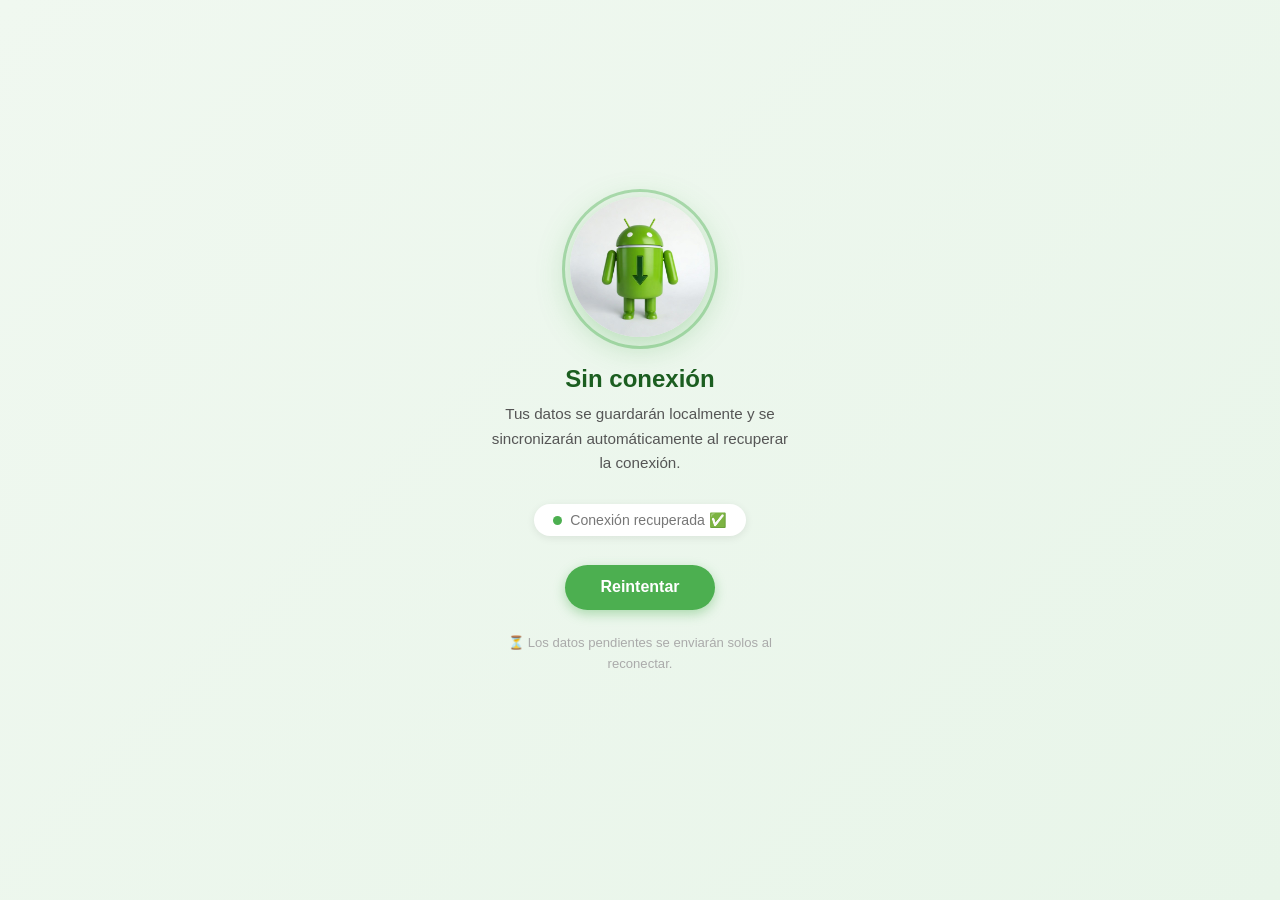
<file: offline.html>
<!DOCTYPE html>
<html lang="es">
<head>
  <meta charset="UTF-8" />
  <meta name="viewport" content="width=device-width, initial-scale=1.0" />
  <meta name="theme-color" content="#4CAF50" />
  <title>Sin conexión</title>
  <style>
    * { margin: 0; padding: 0; box-sizing: border-box; }

    body {
      min-height: 100dvh;
      display: flex;
      flex-direction: column;
      align-items: center;
      justify-content: center;
      background: linear-gradient(135deg, #f0f8f0 0%, #e8f5e9 100%);
      font-family: -apple-system, BlinkMacSystemFont, 'Segoe UI', sans-serif;
      color: #2e7d32;
      padding: 2rem;
      text-align: center;
    }

    .robot-wrap {
      position: relative;
      margin-bottom: 1.5rem;
    }

    .robot {
      width: 140px;
      height: 140px;
      border-radius: 50%;
      object-fit: cover;
      box-shadow: 0 8px 32px rgba(76,175,80,0.35);
      animation: float 3s ease-in-out infinite;
    }

    @keyframes float {
      0%, 100% { transform: translateY(0px); }
      50% { transform: translateY(-12px); }
    }

    .pulse-ring {
      position: absolute;
      inset: -8px;
      border-radius: 50%;
      border: 3px solid rgba(76,175,80,0.4);
      animation: ring 2s ease-out infinite;
    }

    @keyframes ring {
      0%   { transform: scale(1);   opacity: 0.8; }
      100% { transform: scale(1.3); opacity: 0; }
    }

    h1 {
      font-size: 1.5rem;
      font-weight: 700;
      margin-bottom: 0.6rem;
      color: #1b5e20;
    }

    p {
      font-size: 0.95rem;
      color: #555;
      max-width: 300px;
      line-height: 1.6;
      margin-bottom: 1.8rem;
    }

    .status {
      display: flex;
      align-items: center;
      gap: 0.5rem;
      font-size: 0.88rem;
      color: #777;
      margin-bottom: 1.8rem;
      background: white;
      padding: 0.5rem 1.2rem;
      border-radius: 2rem;
      box-shadow: 0 2px 8px rgba(0,0,0,0.08);
    }

    .dot {
      width: 9px;
      height: 9px;
      border-radius: 50%;
      background: #e74c3c;
      animation: blink 1.4s ease-in-out infinite;
    }
    .dot.online { background: #4CAF50; animation: none; }

    @keyframes blink {
      0%, 100% { opacity: 1; }
      50% { opacity: 0.25; }
    }

    button {
      padding: 0.85rem 2.2rem;
      background: #4CAF50;
      color: white;
      border: none;
      border-radius: 2rem;
      font-size: 1rem;
      font-weight: 600;
      cursor: pointer;
      transition: background 0.2s, transform 0.1s;
      box-shadow: 0 4px 12px rgba(76,175,80,0.4);
    }
    button:hover { background: #388e3c; }
    button:active { transform: scale(0.97); }
    button:disabled { background: #ccc; box-shadow: none; cursor: not-allowed; }

    .sync-info {
      margin-top: 1.4rem;
      font-size: 0.82rem;
      color: #aaa;
    }
  </style>
</head>
<body>

  <div class="robot-wrap">
    <div class="pulse-ring"></div>
    <img
      class="robot"
      src="[data-uri]"
      alt="App offline"
    />
  </div>

  <h1>Sin conexión</h1>
  <p>Tus datos se guardarán localmente y se sincronizarán automáticamente al recuperar la conexión.</p>

  <div class="status">
    <div class="dot" id="statusDot"></div>
    <span id="statusText">Sin conexión</span>
  </div>

  <button id="retryBtn" onclick="reintentar()" disabled>Reintentar</button>

  <p class="sync-info">⏳ Los datos pendientes se enviarán solos al reconectar.</p>

  <script>
    function actualizarEstado() {
      const dot  = document.getElementById('statusDot');
      const text = document.getElementById('statusText');
      const btn  = document.getElementById('retryBtn');
      if (navigator.onLine) {
        dot.classList.add('online');
        text.textContent = 'Conexión recuperada ✅';
        btn.disabled = false;
      } else {
        dot.classList.remove('online');
        text.textContent = 'Sin conexión';
        btn.disabled = true;
      }
    }

    function reintentar() {
      if (navigator.onLine) window.location.href = '/new/';
    }

    window.addEventListener('online',  () => { actualizarEstado(); setTimeout(() => location.href = '/new/', 800); });
    window.addEventListener('offline', actualizarEstado);
    actualizarEstado();
  </script>
</body>
</html>
</file>
